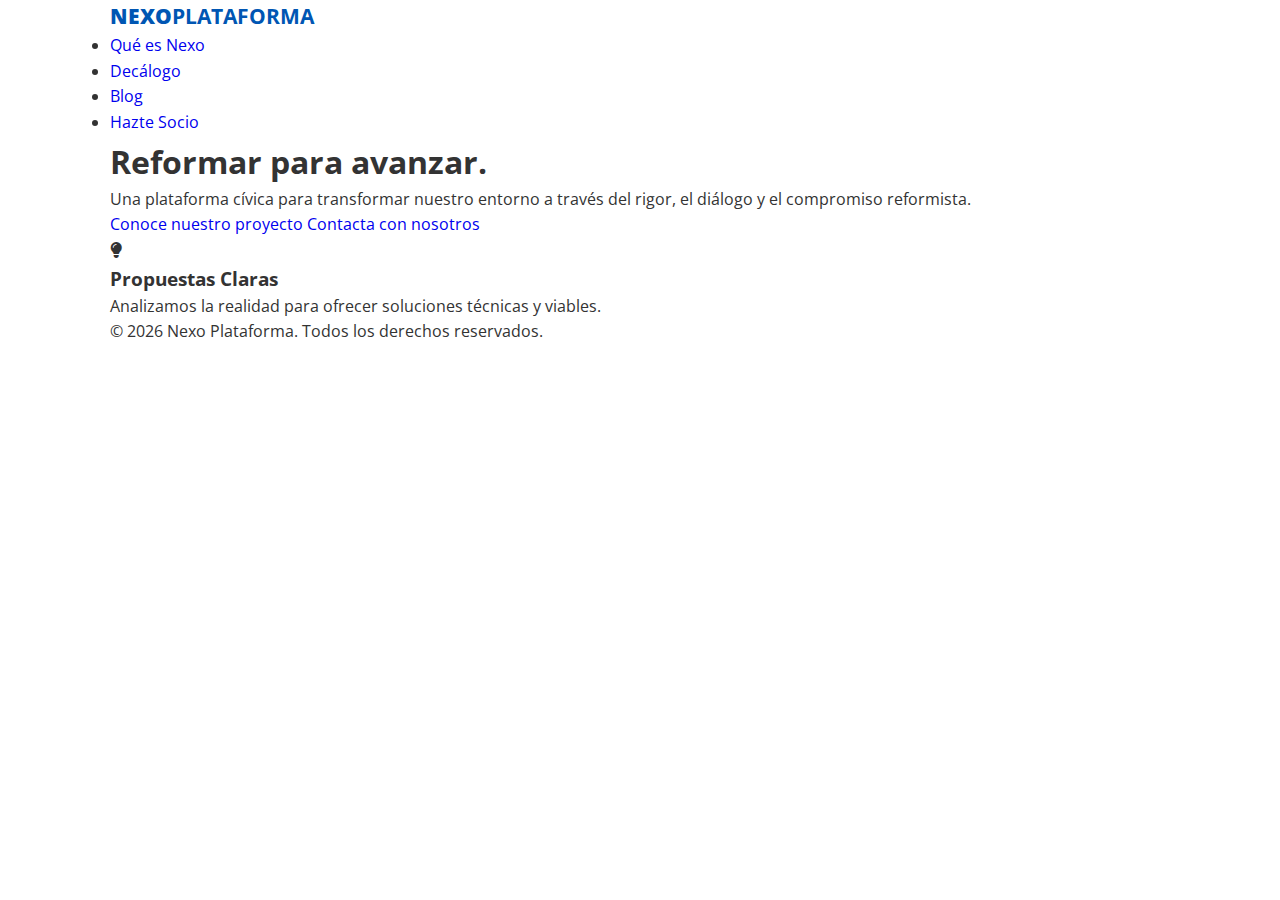
<file: index.html>
<!DOCTYPE html>
<html lang="es">
<head>
    <meta charset="UTF-8">
    <meta name="viewport" content="width=device-width, initial-scale=1.0">
    <title>Nexo Plataforma</title>
    <link href="https://fonts.googleapis.com/css2?family=Open+Sans:wght@400;600;700&display=swap" rel="stylesheet">
    <link rel="stylesheet" href="https://cdnjs.cloudflare.com/ajax/libs/font-awesome/6.4.0/css/all.min.css">
    <link rel="stylesheet" href="style.css">
</head>
<body>
    <header>
        <nav class="container">
            <div class="logo">
                <a href="index.html"><strong>NEXO</strong><span>PLATAFORMA</span></a>
            </div>
            <ul class="nav-links">
                <li><a href="que-es-nexo.html">Qué es Nexo</a></li>
                <li><a href="decalogo.html">Decálogo</a></li>
                <li><a href="blog/">Blog</a></li>
                <li><a href="hazte-socio.html" class="btn-nav">Hazte Socio</a></li>
            </ul>
        </nav>
    </header><section class="hero">
    <div class="container">
        <h1>Reformar para avanzar.</h1>
        <p>Una plataforma cívica para transformar nuestro entorno a través del rigor, el diálogo y el compromiso reformista.</p>
        <div class="hero-btns">
            <a href="que-es-nexo.html" class="btn-primary">Conoce nuestro proyecto</a>
            <a href="contacto.html" class="btn-secondary">Contacta con nosotros</a>
        </div>
    </div>
</section>

<section class="features container">
    <div class="feature-card">
        <i class="fas fa-lightbulb"></i>
        <h3>Propuestas Claras</h3>
        <p>Analizamos la realidad para ofrecer soluciones técnicas y viables.</p>
    </div>
    </section><footer>
        <div class="container">
            <p>© 2026 Nexo Plataforma. Todos los derechos reservados.</p>
        </div>
    </footer>
</body>
</html>
</file>
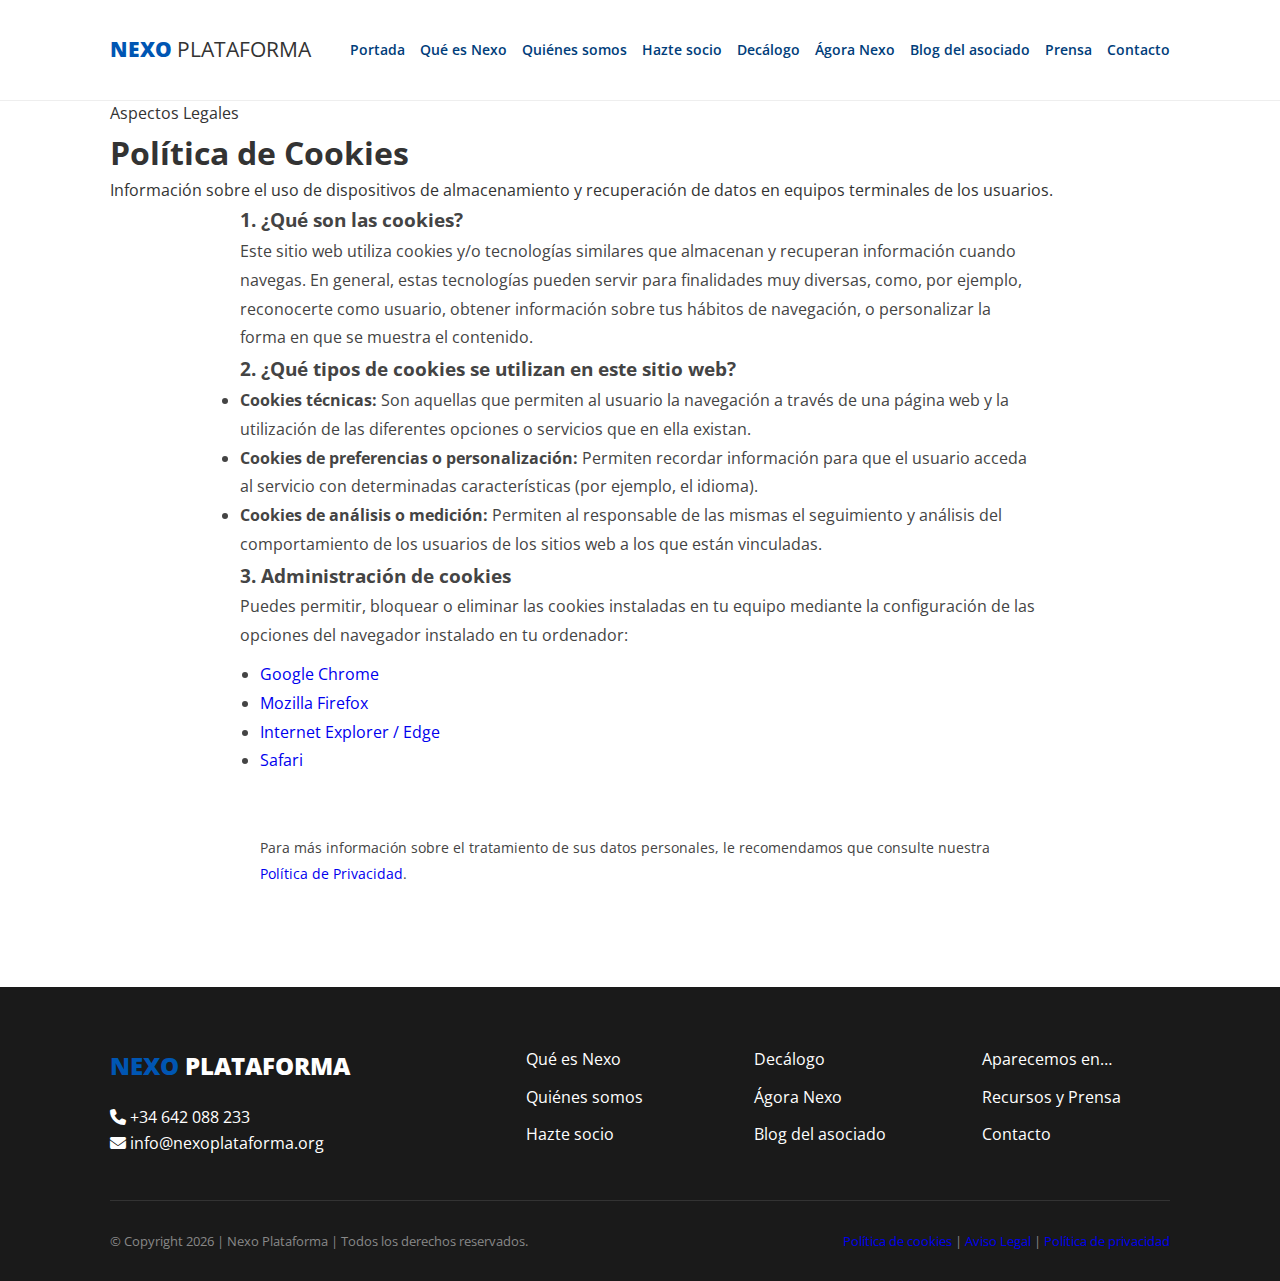
<file: politica-de-cookies.html>
<!DOCTYPE html>
<html lang="es">
<head>
    <meta charset="UTF-8">
    <meta name="viewport" content="width=device-width, initial-scale=1.0">
    <title>Nexo Plataforma</title>
    <link href="https://fonts.googleapis.com/css2?family=Open+Sans:wght@400;600;700;800&display=swap" rel="stylesheet">
    <link rel="stylesheet" href="https://cdnjs.cloudflare.com/ajax/libs/font-awesome/6.5.1/css/all.min.css">
    
    <link rel="stylesheet" href="./style.css">
</head>
<body>

<header class="main-header">
    <div class="container header-container">
        <div class="logo">
            <a href="index.html">
                <span class="logo-nexo" style="font-weight: 800; color: var(--azul-nexo);">NEXO</span> 
                <span class="logo-plataforma" style="font-weight: 400; color: var(--gris-texto);">PLATAFORMA</span>
            </a>
        </div>

        <button class="menu-toggle" id="mobile-menu-btn" aria-label="Abrir menú">
            <i class="fas fa-bars"></i>
        </button>
        
        <nav class="main-nav" id="main-navigation">
            <ul>
                <li><a href="index.html">Portada</a></li>
                <li><a href="que-es-nexo.html">Qué es Nexo</a></li>
                <li><a href="quienes-somos.html">Quiénes somos</a></li>
                <li><a href="hazte-socio.html">Hazte socio</a></li> 
                <li><a href="decalogo.html">Decálogo</a></li>
                <li><a href="agora-nexo.html">Ágora Nexo</a></li>
                <li><a href="blog-del-asociado.html">Blog del asociado</a></li>
                <li><a href="prensa.html">Prensa</a></li>
                <li><a href="contacto.html">Contacto</a></li>
            </ul>
        </nav>
    </div>

    <script>
    (function() {
        const initMenu = () => {
            const btn = document.getElementById('mobile-menu-btn');
            const nav = document.getElementById('main-navigation');
            
            if (btn && nav) {
                btn.addEventListener('click', function(e) {
                    e.preventDefault();
                    nav.classList.toggle('nav-open');
                    const icon = btn.querySelector('i');
                    if(nav.classList.contains('nav-open')) {
                        icon.classList.replace('fa-bars', 'fa-times');
                    } else {
                        icon.classList.replace('fa-times', 'fa-bars');
                    }
                });
            }

            let path = window.location.pathname.split("/").pop() || "index.html";
            if (window.location.pathname.endsWith('/')) path = "index.html";

            document.querySelectorAll(".main-nav a").forEach(link => {
                if (link.getAttribute("href") === path) {
                    link.classList.add("active");
                }
            });
        };

        if (document.readyState === 'loading') {
            document.addEventListener('DOMContentLoaded', initMenu);
        } else {
            initMenu();
        }
    })();
    </script>
</header><main class="container page-content">
    <section class="intro-text">
        <span class="tag">Aspectos Legales</span>
        <h1>Política de Cookies</h1>
        <p class="lead">Información sobre el uso de dispositivos de almacenamiento y recuperación de datos en equipos terminales de los usuarios.</p>
    </section>

    <div class="legal-body" style="max-width: 800px; margin: 0 auto; color: #444; line-height: 1.8;">
        <h3>1. ¿Qué son las cookies?</h3>
        <p>Este sitio web utiliza cookies y/o tecnologías similares que almacenan y recuperan información cuando navegas. En general, estas tecnologías pueden servir para finalidades muy diversas, como, por ejemplo, reconocerte como usuario, obtener información sobre tus hábitos de navegación, o personalizar la forma en que se muestra el contenido.</p>

        <h3>2. ¿Qué tipos de cookies se utilizan en este sitio web?</h3>
        <ul>
            <li><strong>Cookies técnicas:</strong> Son aquellas que permiten al usuario la navegación a través de una página web y la utilización de las diferentes opciones o servicios que en ella existan.</li>
            <li><strong>Cookies de preferencias o personalización:</strong> Permiten recordar información para que el usuario acceda al servicio con determinadas características (por ejemplo, el idioma).</li>
            <li><strong>Cookies de análisis o medición:</strong> Permiten al responsable de las mismas el seguimiento y análisis del comportamiento de los usuarios de los sitios web a los que están vinculadas.</li>
        </ul>

        <h3>3. Administración de cookies</h3>
        <p>Puedes permitir, bloquear o eliminar las cookies instaladas en tu equipo mediante la configuración de las opciones del navegador instalado en tu ordenador:</p>
        <ul style="margin-left: 20px; margin-top: 10px;">
            <li><a href="https://support.google.com/chrome/answer/95647?hl=es" target="_blank">Google Chrome</a></li>
            <li><a href="https://support.mozilla.org/es/kb/habilitar-y-deshabilitar-cookies-sitios-web-rastrear-preferencias" target="_blank">Mozilla Firefox</a></li>
            <li><a href="https://support.microsoft.com/es-es/windows/eliminar-y-administrar-cookies-168dab11-0753-043d-7c16-ede5947fc64d" target="_blank">Internet Explorer / Edge</a></li>
            <li><a href="https://support.apple.com/es-es/guide/safari/sfri11471/mac" target="_blank">Safari</a></li>
        </ul>

        <div style="background: var(--gris-fondo); padding: 20px; border-radius: 8px; margin-top: 40px;">
            <p style="font-size: 0.9rem;">Para más información sobre el tratamiento de sus datos personales, le recomendamos que consulte nuestra <a href="privacidad.html">Política de Privacidad</a>.</p>
        </div>
    </div>
</main>
<footer class="main-footer">
    <div class="container">
        <div class="footer-grid">
            <div class="footer-column branding">
                <div class="logo-footer">
                    <span class="nexo">NEXO</span> <span class="plataforma">PLATAFORMA</span>
                </div>
                <p class="footer-contact-info">
                    <i class="fas fa-phone"></i> +34 642 088 233<br>
                    <i class="fas fa-envelope"></i> info@nexoplataforma.org
                </p>
            </div>

            <div class="footer-column">
                <ul>
                    <li><a href="que-es-nexo.html">Qué es Nexo</a></li>
                    <li><a href="quienes-somos.html">Quiénes somos</a></li>
                    <li><a href="hazte-socio.html">Hazte socio</a></li>
                </ul>
            </div>

            <div class="footer-column">
                <ul>
                    <li><a href="decalogo.html">Decálogo</a></li>
                    <li><a href="agora-nexo.html">Ágora Nexo</a></li>
                    <li><a href="blog-del-asociado.html">Blog del asociado</a></li>
                </ul>
            </div>

            <div class="footer-column">
                <ul>
                    <li><a href="prensa.html">Aparecemos en…</a></li>
                    <li><a href="recursos.html">Recursos y Prensa</a></li>
                    <li><a href="contacto.html">Contacto</a></li>
                </ul>
            </div>
        </div>

        <div class="footer-bottom">
            <div class="copyright">
                © Copyright 2026 | Nexo Plataforma | Todos los derechos reservados.
            </div>
            <div class="legal-links">
                <a href="politica-de-cookies.html">Política de cookies</a> | 
                <a href="aviso-legal.html">Aviso Legal</a> | 
                <a href="politica-de-privacidad.html">Política de privacidad</a>
            </div>
        </div>
    </div>
</footer>
</body>
</html>
</file>
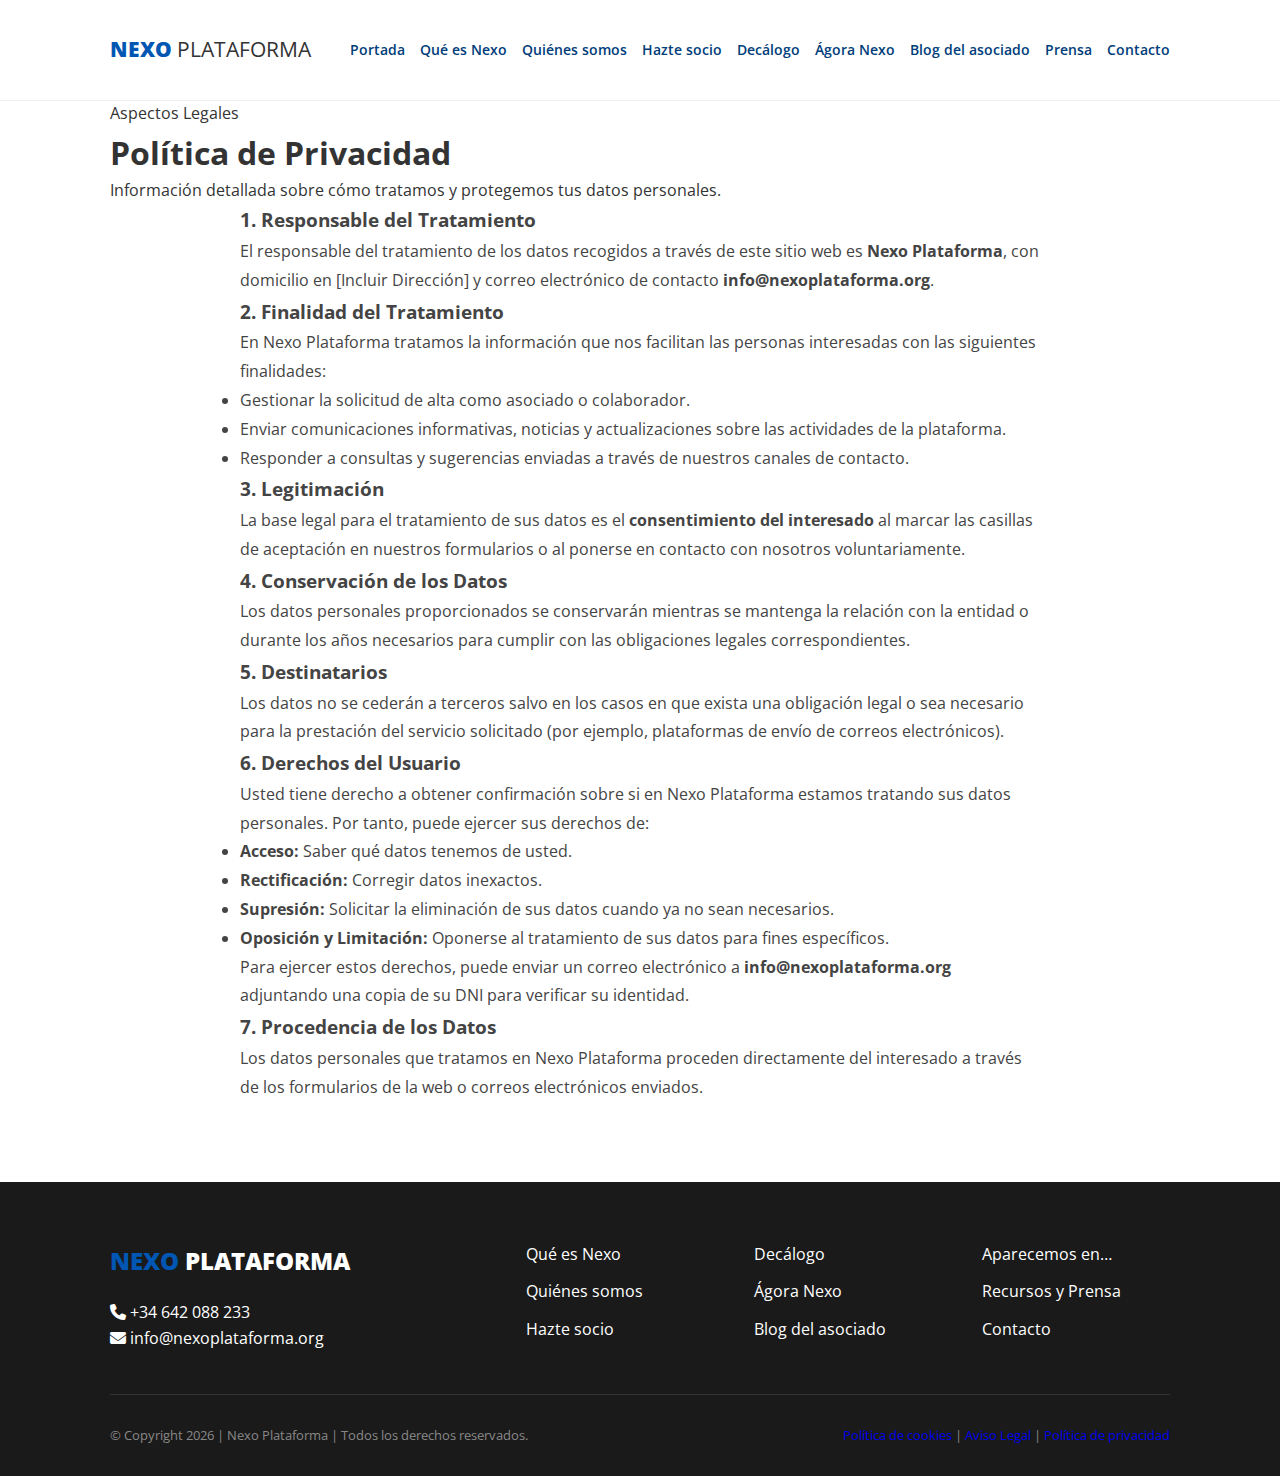
<file: politica-de-privacidad.html>
<!DOCTYPE html>
<html lang="es">
<head>
    <meta charset="UTF-8">
    <meta name="viewport" content="width=device-width, initial-scale=1.0">
    <title>Nexo Plataforma</title>
    <link href="https://fonts.googleapis.com/css2?family=Open+Sans:wght@400;600;700&display=swap" rel="stylesheet">
    <link rel="stylesheet" href="https://cdnjs.cloudflare.com/ajax/libs/font-awesome/6.5.1/css/all.min.css">
    <link rel="stylesheet" href="style.css">
</head>
<body>
    
<header class="main-header">
    <div class="container header-container">
        <div class="logo">
            <a href="index.html">
                <span class="logo-nexo" style="font-weight: 800; color: var(--azul-nexo);">NEXO</span> 
                <span class="logo-plataforma" style="font-weight: 400; color: var(--gris-texto);">PLATAFORMA</span>
            </a>
        </div>
        
        <nav class="main-nav">
            <ul>
                <li><a href="index.html">Portada</a></li>
                <li><a href="que-es-nexo.html">Qué es Nexo</a></li>
                <li><a href="quienes-somos.html">Quiénes somos</a></li>
                <li><a href="hazte-socio.html" class="btn-socio">Hazte socio</a></li>
                <li><a href="decalogo.html">Decálogo</a></li>
                <li><a href="agora-nexo.html">Ágora Nexo</a></li>
                <li><a href="blog-del-asociado.html">Blog del asociado</a></li>
                <li><a href="prensa.html">Prensa</a></li>
                <li><a href="contacto.html">Contacto</a></li>
            </ul>
        </nav>
    </div>
</header><main class="container page-content">
    <section class="intro-text">
        <span class="tag">Aspectos Legales</span>
        <h1>Política de Privacidad</h1>
        <p class="lead">Información detallada sobre cómo tratamos y protegemos tus datos personales.</p>
    </section>

    <div class="legal-body" style="max-width: 800px; margin: 0 auto; color: #444; line-height: 1.8;">
        
        <h3>1. Responsable del Tratamiento</h3>
        <p>El responsable del tratamiento de los datos recogidos a través de este sitio web es <strong>Nexo Plataforma</strong>, con domicilio en [Incluir Dirección] y correo electrónico de contacto <strong>info@nexoplataforma.org</strong>.</p>

        <h3>2. Finalidad del Tratamiento</h3>
        <p>En Nexo Plataforma tratamos la información que nos facilitan las personas interesadas con las siguientes finalidades:</p>
        <ul>
            <li>Gestionar la solicitud de alta como asociado o colaborador.</li>
            <li>Enviar comunicaciones informativas, noticias y actualizaciones sobre las actividades de la plataforma.</li>
            <li>Responder a consultas y sugerencias enviadas a través de nuestros canales de contacto.</li>
        </ul>

        <h3>3. Legitimación</h3>
        <p>La base legal para el tratamiento de sus datos es el <strong>consentimiento del interesado</strong> al marcar las casillas de aceptación en nuestros formularios o al ponerse en contacto con nosotros voluntariamente.</p>

        <h3>4. Conservación de los Datos</h3>
        <p>Los datos personales proporcionados se conservarán mientras se mantenga la relación con la entidad o durante los años necesarios para cumplir con las obligaciones legales correspondientes.</p>

        <h3>5. Destinatarios</h3>
        <p>Los datos no se cederán a terceros salvo en los casos en que exista una obligación legal o sea necesario para la prestación del servicio solicitado (por ejemplo, plataformas de envío de correos electrónicos).</p>

        <h3>6. Derechos del Usuario</h3>
        <p>Usted tiene derecho a obtener confirmación sobre si en Nexo Plataforma estamos tratando sus datos personales. Por tanto, puede ejercer sus derechos de:</p>
        <ul>
            <li><strong>Acceso:</strong> Saber qué datos tenemos de usted.</li>
            <li><strong>Rectificación:</strong> Corregir datos inexactos.</li>
            <li><strong>Supresión:</strong> Solicitar la eliminación de sus datos cuando ya no sean necesarios.</li>
            <li><strong>Oposición y Limitación:</strong> Oponerse al tratamiento de sus datos para fines específicos.</li>
        </ul>
        <p>Para ejercer estos derechos, puede enviar un correo electrónico a <strong>info@nexoplataforma.org</strong> adjuntando una copia de su DNI para verificar su identidad.</p>

        <h3>7. Procedencia de los Datos</h3>
        <p>Los datos personales que tratamos en Nexo Plataforma proceden directamente del interesado a través de los formularios de la web o correos electrónicos enviados.</p>

    </div>
</main>
<footer class="main-footer">
    <div class="container">
        <div class="footer-grid">
            <div class="footer-column branding">
                <div class="logo-footer">
                    <span class="nexo">NEXO</span> <span class="plataforma">PLATAFORMA</span>
                </div>
                <p class="footer-contact-info">
                    <i class="fas fa-phone"></i> +34 642 088 233<br>
                    <i class="fas fa-envelope"></i> info@nexoplataforma.org
                </p>
            </div>

            <div class="footer-column">
                <ul>
                    <li><a href="que-es-nexo.html">Qué es Nexo</a></li>
                    <li><a href="quienes-somos.html">Quiénes somos</a></li>
                    <li><a href="hazte-socio.html">Hazte socio</a></li>
                </ul>
            </div>

            <div class="footer-column">
                <ul>
                    <li><a href="decalogo.html">Decálogo</a></li>
                    <li><a href="agora-nexo.html">Ágora Nexo</a></li>
                    <li><a href="blog-del-asociado.html">Blog del asociado</a></li>
                </ul>
            </div>

            <div class="footer-column">
                <ul>
                    <li><a href="prensa.html">Aparecemos en…</a></li>
                    <li><a href="recursos.html">Recursos y Prensa</a></li>
                    <li><a href="contacto.html">Contacto</a></li>
                </ul>
            </div>
        </div>

        <div class="footer-bottom">
            <div class="copyright">
                © Copyright 2026 | Nexo Plataforma | Todos los derechos reservados.
            </div>
            <div class="legal-links">
                <a href="politica-de-cookies.html">Política de cookies</a> | 
                <a href="aviso-legal.html">Aviso Legal</a> | 
                <a href="politica-de-privacidad.html">Política de privacidad</a>
            </div>
        </div>
    </div>
</footer>
</file>
<file: style.css>
/* --- Variables y Base --- */
:root {
    --azul-nexo: #0056b3;
    --azul-oscuro: #003d7a;
    --gris-texto: #333333;
    --blanco: #ffffff;
    --fuente-principal: 'Open Sans', sans-serif;
}

* { margin: 0; padding: 0; box-sizing: border-box; }
body { font-family: var(--fuente-principal); line-height: 1.6; color: var(--gris-texto); }
.container { max-width: 1100px; margin: 0 auto; padding: 0 20px; }
a { text-decoration: none; transition: 0.3s; }

/* --- Cabecera y Menú --- */
.main-header { background: var(--blanco); padding: 15px 0; border-bottom: 1px solid #eee; position: sticky; top: 0; z-index: 1000; }
.header-container { display: flex; justify-content: space-between; align-items: center; }
.logo a { font-size: 1.3rem; font-weight: 700; color: var(--azul-nexo); }
.main-nav ul { list-style: none; display: flex; gap: 15px; }
.main-nav ul li a { color: var(--azul-oscuro); font-weight: 600; font-size: 0.85rem; }
.main-nav ul li a.active {
    color: var(--azul-nexo);
    border-bottom: 2px solid var(--azul-nexo);
    padding-bottom: 5px;
}
.menu-toggle { display: none; background: none; border: none; font-size: 1.5rem; cursor: pointer; }

/* --- JUNTA DIRECTIVA (Fotos unificadas) --- */

/* IMPORTANTE: Este es el marco que recorta la foto */

/* --- JUNTA DIRECTIVA (Control de tamaño) --- */
.team-grid {
    display: grid;
    /* Mantenemos el auto-fit pero con un máximo razonable */
    grid-template-columns: repeat(auto-fit, minmax(250px, 1fr));
    gap: 40px;
    margin-top: 40px;
    text-align: center;
}

.team-member { 
    display: flex; 
    flex-direction: column; 
    align-items: center; /* Centra todo el contenido del miembro */
}

.image-wrapper {
    width: 100%;
    max-width: 280px; /* EVITA QUE LAS FOTOS SALGAN GIGANTES */
    aspect-ratio: 1 / 1; 
    overflow: hidden;
    border-radius: 8px;
    margin-bottom: 15px;
    background-color: #f0f0f0;
    margin-left: auto; /* Centra el marco dentro de su columna */
    margin-right: auto;
}

.image-wrapper img {
    width: 100%;
    height: 100%;
    object-fit: cover; 
    object-position: center top; 
}


.member-social {
    margin-top: 10px;
    display: flex;
    gap: 15px;
    justify-content: center;
}

.member-social a {
    color: var(--azul-nexo);
    font-size: 1.1rem;
    transition: color 0.3s;
}

.member-social a:hover {
    color: var(--azul-oscuro);
}


/* --- FOOTER (Recuperado) --- */
.main-footer {
    background-color: #1a1a1a;
    color: #ffffff;
    padding: 60px 0 30px;
    margin-top: 80px;
}

.footer-grid {
    display: grid;
    grid-template-columns: 2fr 1fr 1fr 1fr;
    gap: 40px;
    margin-bottom: 40px;
}

.logo-footer { font-size: 1.5rem; font-weight: 800; margin-bottom: 20px; }
.logo-footer .nexo { color: var(--azul-nexo); }

.footer-column ul { list-style: none; padding: 0; }
.footer-column ul li { margin-bottom: 12px; }
.footer-column ul li a { color: #fff; }

.footer-bottom {
    border-top: 1px solid #333;
    padding-top: 30px;
    display: flex;
    justify-content: space-between;
    font-size: 0.8rem;
    color: #888;
}

/* --- RESPONSIVIDAD --- */
@media (max-width: 1024px) {
    .menu-toggle { display: block; }
    .main-nav { display: none; position: absolute; top: 100%; left: 0; width: 100%; background: white; border-bottom: 2px solid var(--azul-nexo); }
    .main-nav.nav-open { display: block; }
    .main-nav ul { flex-direction: column; padding: 20px; }
    .footer-grid { grid-template-columns: 1fr 1fr; }
}

@media (max-width: 600px) {
    .team-grid { grid-template-columns: 1fr; }
    .footer-grid { grid-template-columns: 1fr; text-align: center; }
}


/* Ajustes para el nuevo logotipo */
.logo img {
    height: 40px; /* Controlamos la altura */
    width: auto;
    display: block;
    transition: transform 0.3s ease;
}

/* Alineación vertical con el menú */
.header-container {
    display: flex;
    justify-content: space-between;
    align-items: center; /* Esto centra el logo y el menú horizontalmente */
    height: 70px; /* Altura fija para consistencia */
}

.logo a:hover img {
    transform: scale(1.02); /* Efecto sutil al pasar el ratón */
}
</file>
